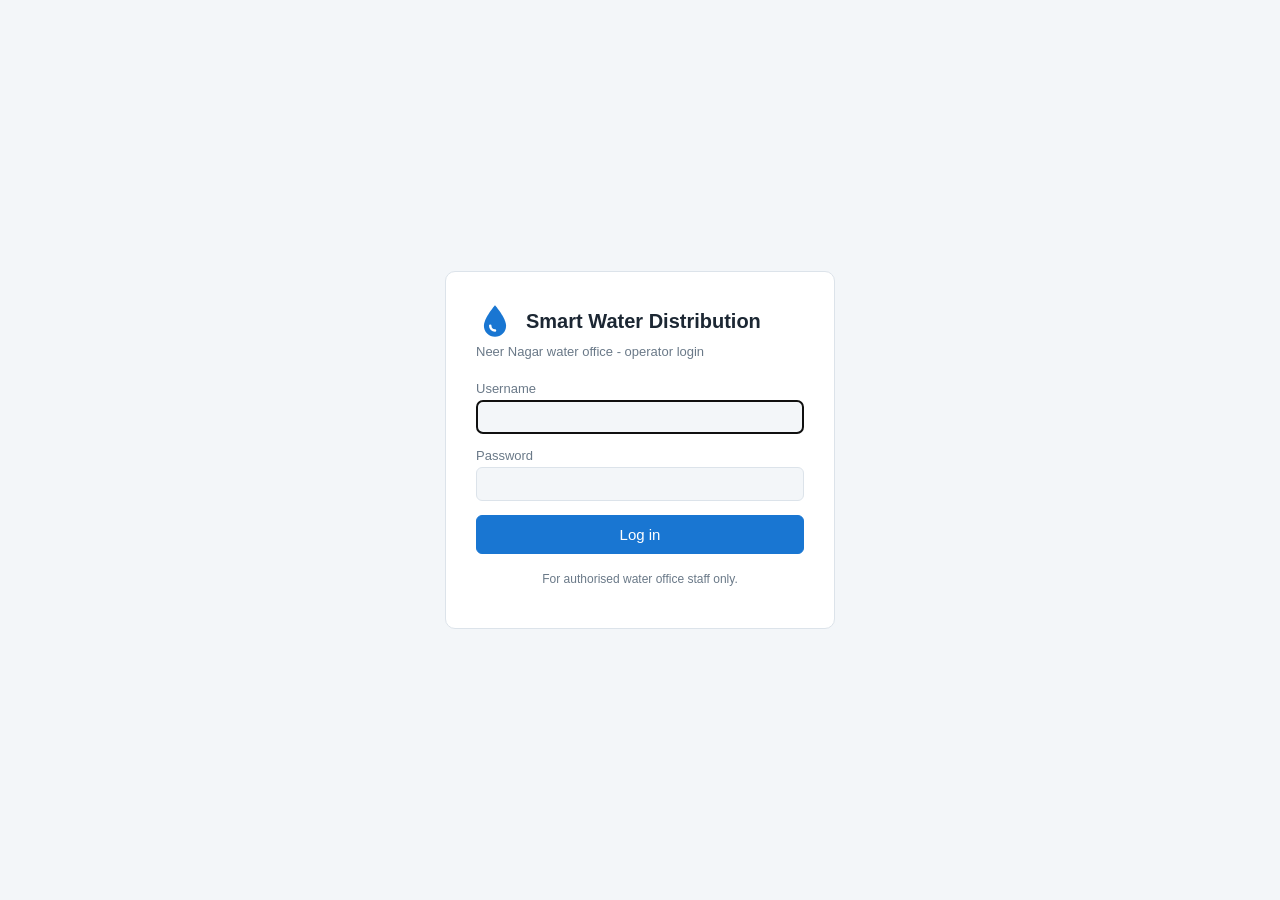
<file: web/login.html>
<!DOCTYPE html>
<html lang="en">
<head>
  <meta charset="utf-8">
  <meta name="viewport" content="width=device-width, initial-scale=1">
  <title>Log in - Smart Water Distribution</title>
  <link rel="stylesheet" href="style.css">
</head>
<body class="login-body">

  <div class="card login-card">
    <div class="logo">
      <svg viewBox="0 0 24 24" width="38" height="38" aria-hidden="true">
        <path d="M12 2C12 2 5 10 5 15a7 7 0 0014 0c0-5-7-13-7-13z" fill="#1976d2"/>
        <path d="M9 15a3 3 0 003 3" stroke="#ffffff" stroke-width="1.6" fill="none" stroke-linecap="round"/>
      </svg>
      <h1>Smart Water Distribution</h1>
    </div>
    <p class="sub">Neer Nagar water office - operator login</p>

    <div id="error" class="alert danger hidden"></div>

    <form id="loginForm">
      <label>Username
        <input id="username" autocomplete="username" required autofocus>
      </label>
      <label>Password
        <input id="password" type="password" autocomplete="current-password" required>
      </label>
      <button type="submit" class="primary" id="loginBtn">Log in</button>
    </form>

    <p class="foot">For authorised water office staff only.</p>
  </div>

  <script src="login.js"></script>
</body>
</html>
</file>
<file: web/style.css>
:root {
  --bg: #f3f6f9; --card: #ffffff; --text: #1c2733; --muted: #6a7988; --line: #dce3ea;
  --blue: #1976d2; --green: #2e9e5b; --amber: #e29a1d; --red: #d64545; --grey: #8a96a3; --purple: #6a3fb5; --teal: #0f9d9a;
}
@media (prefers-color-scheme: dark) {
  :root { --bg: #11171e; --card: #1a222b; --text: #e6ecf2; --muted: #8fa0b1; --line: #2b3641; }
}
* { box-sizing: border-box; }
body { margin: 0; background: var(--bg); color: var(--text); font-family: Arial, Helvetica, sans-serif; font-size: 15px; }

/* ----- header and navigation ----- */
header { display: flex; justify-content: space-between; align-items: center; flex-wrap: wrap; gap: 10px;
         padding: 12px 24px; background: var(--card); border-bottom: 1px solid var(--line); position: sticky; top: 0; z-index: 5; }
.brand h1 { margin: 0; font-size: 18px; white-space: nowrap; }
.brand small { color: var(--muted); }
.dot { display: inline-block; width: 9px; height: 9px; border-radius: 50%; background: var(--green); margin-right: 6px; }
.dot.off { background: var(--red); }
nav { display: flex; gap: 4px; flex-wrap: wrap; }
nav button { border: none; background: none; padding: 7px 10px; border-radius: 6px; color: var(--muted); font-size: 13px; white-space: nowrap; }
nav button:hover { background: var(--bg); }
nav button.active { background: var(--blue); color: #fff; }

main { max-width: 1150px; margin: 0 auto; padding: 20px; }
.hidden { display: none !important; }

/* ----- cards and layout ----- */
.card { background: var(--card); border: 1px solid var(--line); border-radius: 10px; padding: 16px; margin-bottom: 18px; }
h2 { font-size: 16px; margin: 0 0 12px; }
h2 small { color: var(--muted); font-weight: normal; font-size: 13px; margin-left: 8px; }
.grid3 { display: grid; gap: 16px; grid-template-columns: repeat(auto-fit, minmax(210px, 1fr)); }
.grid2 { display: grid; gap: 16px; grid-template-columns: repeat(auto-fit, minmax(340px, 1fr)); }
.stat .label { color: var(--muted); font-size: 13px; }
.stat .value { font-size: 28px; font-weight: bold; margin-top: 4px; }
.unit { font-size: 13px; color: var(--muted); font-weight: normal; }
.note { color: var(--muted); font-size: 13px; margin: 10px 0 0; }
.scroll { overflow-x: auto; }

/* ----- bars ----- */
.bar { height: 10px; background: var(--line); border-radius: 5px; overflow: hidden; }
.bar > div { height: 100%; border-radius: 5px; transition: width .4s; }
.level { margin-bottom: 16px; }
.level:last-child { margin-bottom: 0; }
.level .top { display: flex; justify-content: space-between; margin-bottom: 6px; font-size: 14px; }

/* ----- tables ----- */
table { width: 100%; border-collapse: collapse; font-size: 14px; }
th { text-align: left; color: var(--muted); font-weight: normal; font-size: 12px; padding: 6px 8px; border-bottom: 1px solid var(--line); }
td { padding: 9px 8px; border-bottom: 1px solid var(--line); vertical-align: middle; }
tr:last-child td { border-bottom: none; }
td.actions { text-align: right; white-space: nowrap; }
.empty { color: var(--muted); text-align: center; padding: 16px; }

/* ----- badges ----- */
.badge { display: inline-block; padding: 2px 9px; border-radius: 10px; font-size: 12px; font-weight: bold; color: #fff; white-space: nowrap; }
.p-CRITICAL { background: var(--red); } .p-HIGH { background: var(--amber); } .p-NORMAL { background: var(--grey); }
.s-SUPPLIED, .s-WORKING { background: var(--green); } .s-LOW { background: var(--amber); }
.s-SHORTAGE, .s-FAILED { background: var(--red); } .s-DISCONNECTED { background: var(--purple); }
.e-good { background: var(--green); } .e-bad { background: var(--red); } .e-change { background: var(--amber); } .e-system { background: var(--grey); }

/* ----- alerts ----- */
.alert { padding: 9px 12px; border-radius: 6px; margin-bottom: 8px; font-size: 14px; border-left: 4px solid; }
.alert.danger { background: rgba(214,69,69,.12); border-color: var(--red); }
.alert.warn { background: rgba(226,154,29,.14); border-color: var(--amber); }
.alert.ok { background: rgba(46,158,91,.12); border-color: var(--green); }

/* ----- pipeline cards ----- */
.pipes { display: grid; grid-template-columns: repeat(auto-fill, minmax(150px, 1fr)); gap: 10px; }
.pipe { border: 1px solid var(--line); border-radius: 8px; padding: 10px; font-size: 13px; }
.pipe .name { font-weight: bold; }
.pipe .ends { color: var(--muted); margin: 3px 0 8px; }
.pipe .row { display: flex; justify-content: space-between; align-items: center; }
.prio { display: flex; justify-content: space-between; align-items: center; padding: 8px 0; border-bottom: 1px solid var(--line); font-size: 14px; }
.prio:last-child { border-bottom: none; }

/* ----- forms and buttons ----- */
.form { display: flex; flex-wrap: wrap; gap: 14px; align-items: flex-end; }
.form label { display: flex; flex-direction: column; gap: 4px; font-size: 13px; color: var(--muted); }
input, select { padding: 8px 10px; border: 1px solid var(--line); border-radius: 6px; background: var(--bg); color: var(--text); font-size: 14px; min-width: 160px; }
input:read-only { opacity: .6; }
button { cursor: pointer; border: 1px solid var(--line); background: var(--card); color: var(--text); padding: 7px 13px; border-radius: 6px; font-size: 13px; }
button:hover { border-color: var(--blue); }
button.primary { background: var(--blue); border-color: var(--blue); color: #fff; }
button.danger { border-color: var(--red); color: var(--red); }
button.small { padding: 4px 10px; font-size: 12px; }
.buttons { display: flex; gap: 8px; }

/* ----- toast message ----- */
.toast { position: fixed; bottom: 20px; right: 20px; background: var(--green); color: #fff; padding: 11px 18px;
         border-radius: 8px; font-size: 14px; box-shadow: 0 4px 14px rgba(0,0,0,.25); max-width: 360px; z-index: 10; }
.toast.error { background: var(--red); }


/* ================= added for login, roles, area types and the repair queue ================= */

/* the user box in the header */
.user { display: flex; align-items: center; gap: 8px; font-size: 13px; color: var(--muted); margin-left: auto; }
.user b { color: var(--text); }
.role { font-size: 11px; padding: 2px 8px; border-radius: 10px; background: var(--bg); border: 1px solid var(--line); }

/* a viewer (view-only user) never sees buttons and forms that change data */
.viewer .op-only { display: none !important; }

/* area types and repair-job status badges */
.t-CRITICAL_INSTITUTION { background: var(--teal); }
.t-RESIDENTIAL { background: var(--blue); }
.s-PENDING { background: var(--amber); } .s-IN_PROGRESS { background: var(--blue); }
.s-DONE { background: var(--green); } .s-CANCELLED { background: var(--grey); }
.e-info { background: var(--blue); }

/* repair queue */
.job { border: 1px solid var(--line); border-radius: 8px; padding: 14px; display: flex; justify-content: space-between;
       align-items: center; gap: 12px; flex-wrap: wrap; }
.job .title { font-weight: bold; margin-bottom: 4px; }
.job .meta { color: var(--muted); font-size: 13px; }
.job.active { border-color: var(--blue); background: rgba(25,118,210,.07); }
.pos { display: inline-block; min-width: 26px; text-align: center; padding: 2px 0; border-radius: 50%; background: var(--amber); color: #fff; font-weight: bold; font-size: 12px; }
.sub { color: var(--muted); font-size: 12px; }
.inline { display: flex; justify-content: space-between; align-items: center; gap: 10px; flex-wrap: wrap; }

/* login page */
.login-body { display: flex; min-height: 100vh; align-items: center; justify-content: center; padding: 20px; }
.login-card { width: 100%; max-width: 390px; padding: 30px; margin: 0; }
.login-card .logo { display: flex; align-items: center; gap: 12px; margin-bottom: 4px; }
.login-card h1 { font-size: 20px; margin: 0; }
.login-card .sub { margin: 0 0 22px; font-size: 13px; }
.login-card .alert { margin-bottom: 16px; }
.login-card form { display: flex; flex-direction: column; gap: 14px; }
.login-card label { display: flex; flex-direction: column; gap: 4px; font-size: 13px; color: var(--muted); }
.login-card input { width: 100%; }
.login-card button.primary { width: 100%; padding: 10px; font-size: 15px; }
.login-card .foot { margin-top: 18px; text-align: center; font-size: 12px; color: var(--muted); }
.stack { max-width: 360px; display: flex; flex-direction: column; gap: 14px; }
.stack label { display: flex; flex-direction: column; gap: 4px; font-size: 13px; color: var(--muted); }
.stack input { width: 100%; }


/* ================= day bar, map, history ================= */
.daybar { display: flex; justify-content: space-between; align-items: center; margin-bottom: 14px; color: var(--muted); font-size: 14px; }
.daybar b { color: var(--text); font-size: 18px; }
.btnlink { display: inline-block; text-decoration: none; border: 1px solid var(--line); background: var(--card); color: var(--text);
           padding: 6px 12px; border-radius: 6px; font-size: 13px; }
.btnlink:hover { border-color: var(--blue); }
.btnlink.small { padding: 4px 10px; font-size: 12px; }
.route { color: var(--muted); font-size: 12px; white-space: nowrap; }
.route.cut { color: var(--purple); font-weight: bold; }

.mapgrid { display: grid; gap: 16px; grid-template-columns: 2fr 1fr; align-items: start; }
@media (max-width: 900px) { .mapgrid { grid-template-columns: 1fr; } }
#mapSvg { width: 100%; height: auto; background: var(--bg); border-radius: 8px; border: 1px solid var(--line); }
.legend { display: flex; flex-wrap: wrap; gap: 6px 16px; margin-top: 10px; font-size: 12px; color: var(--muted); }
.legend span { display: inline-flex; align-items: center; gap: 6px; }
.lg { display: inline-block; }
.lg.line { width: 22px; height: 0; border-top: 3px solid var(--grey); }
.lg.line.failed { border-top: 3px dashed var(--red); }
.lg.line.route { border-top: 5px solid var(--blue); }
.lg.ring { width: 14px; height: 14px; border-radius: 50%; border: 3px solid; background: var(--card); }
.lg.ring.ok { border-color: var(--green); } .lg.ring.low { border-color: var(--amber); }
.lg.ring.short { border-color: var(--red); } .lg.ring.cut { border-color: var(--purple); }

.m-edge { stroke: var(--grey); stroke-width: 2.5; }
.m-edge.failed { stroke: var(--red); stroke-width: 3; stroke-dasharray: 7 6; }
.m-route { stroke: var(--blue); stroke-width: 7; opacity: .85; stroke-linecap: round; }
.m-hit { stroke: transparent; stroke-width: 16; cursor: pointer; }
.m-x { fill: var(--red); font-size: 16px; font-weight: bold; text-anchor: middle; dominant-baseline: central; }
.m-node { cursor: pointer; }
.m-id { fill: var(--text); font-size: 13px; font-weight: bold; text-anchor: middle; dominant-baseline: central; pointer-events: none; }
.m-name { fill: var(--muted); font-size: 11px; text-anchor: middle; pointer-events: none;
          paint-order: stroke; stroke: var(--bg); stroke-width: 4px; stroke-linejoin: round; }
.m-res { fill: var(--blue); stroke: var(--blue); }
.m-res-id { fill: #fff; font-size: 13px; font-weight: bold; text-anchor: middle; dominant-baseline: central; pointer-events: none; }
.m-selected { stroke-width: 3; stroke: var(--text); fill: none; }
.m-panel-row { display: flex; justify-content: space-between; padding: 5px 0; border-bottom: 1px solid var(--line); font-size: 14px; }
.m-panel-row:last-child { border-bottom: none; }

tr.detail td { background: var(--bg); padding: 10px 14px; }
tr.detail table { background: var(--card); }
</file>
